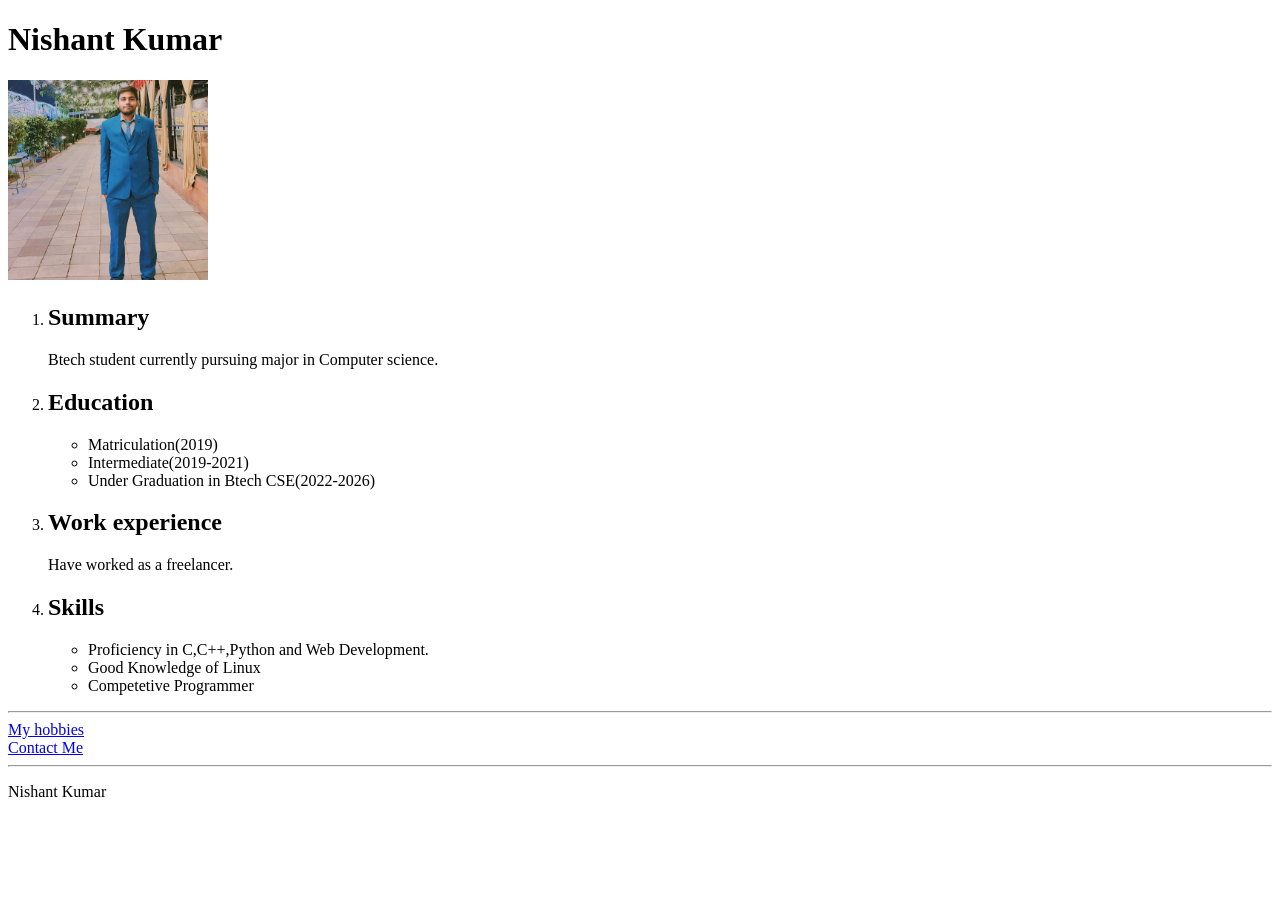
<file: index.htm>
<!DOCTYPE html>
<html lang="en">
<head>
    <meta charset="UTF-8">
    <meta name="viewport" content="width=device-width, initial-scale=1.0">
    <title>My Resume</title>
</head>
<body>
    <h1>Nishant Kumar</h1>
    <img src="./me.jpg" alt="nishant" height="200">
    <ol>
        <li><h2>Summary</h2>
            <p>Btech student currently pursuing major in Computer science.</p>
        </li>
        <li><h2>Education </h2>
            <ul>
                <li>Matriculation(2019)</li>
                <li>Intermediate(2019-2021)</li>
                <li>Under Graduation in Btech CSE(2022-2026)</li>
            </ul>
        
        
        </li>

        <li><H2> Work experience </H2>
        <p>
            Have worked as a freelancer.
        </p></li>
        <li><h2>Skills</h2>
            <ul>
                <li>Proficiency in C,C++,Python and Web Development.</li>
                <li>Good Knowledge of Linux</li>
                <li>Competetive Programmer</li>
            </ul>
        
        </li>
    </ol>
    <hr>
    <a href="./hobbies.htm">My hobbies</a>
    <br>
    <a href="./contact.htm">Contact Me</a>
    <hr>

</body>
<footer><p>Nishant Kumar</p></footer>
</html>
</file>
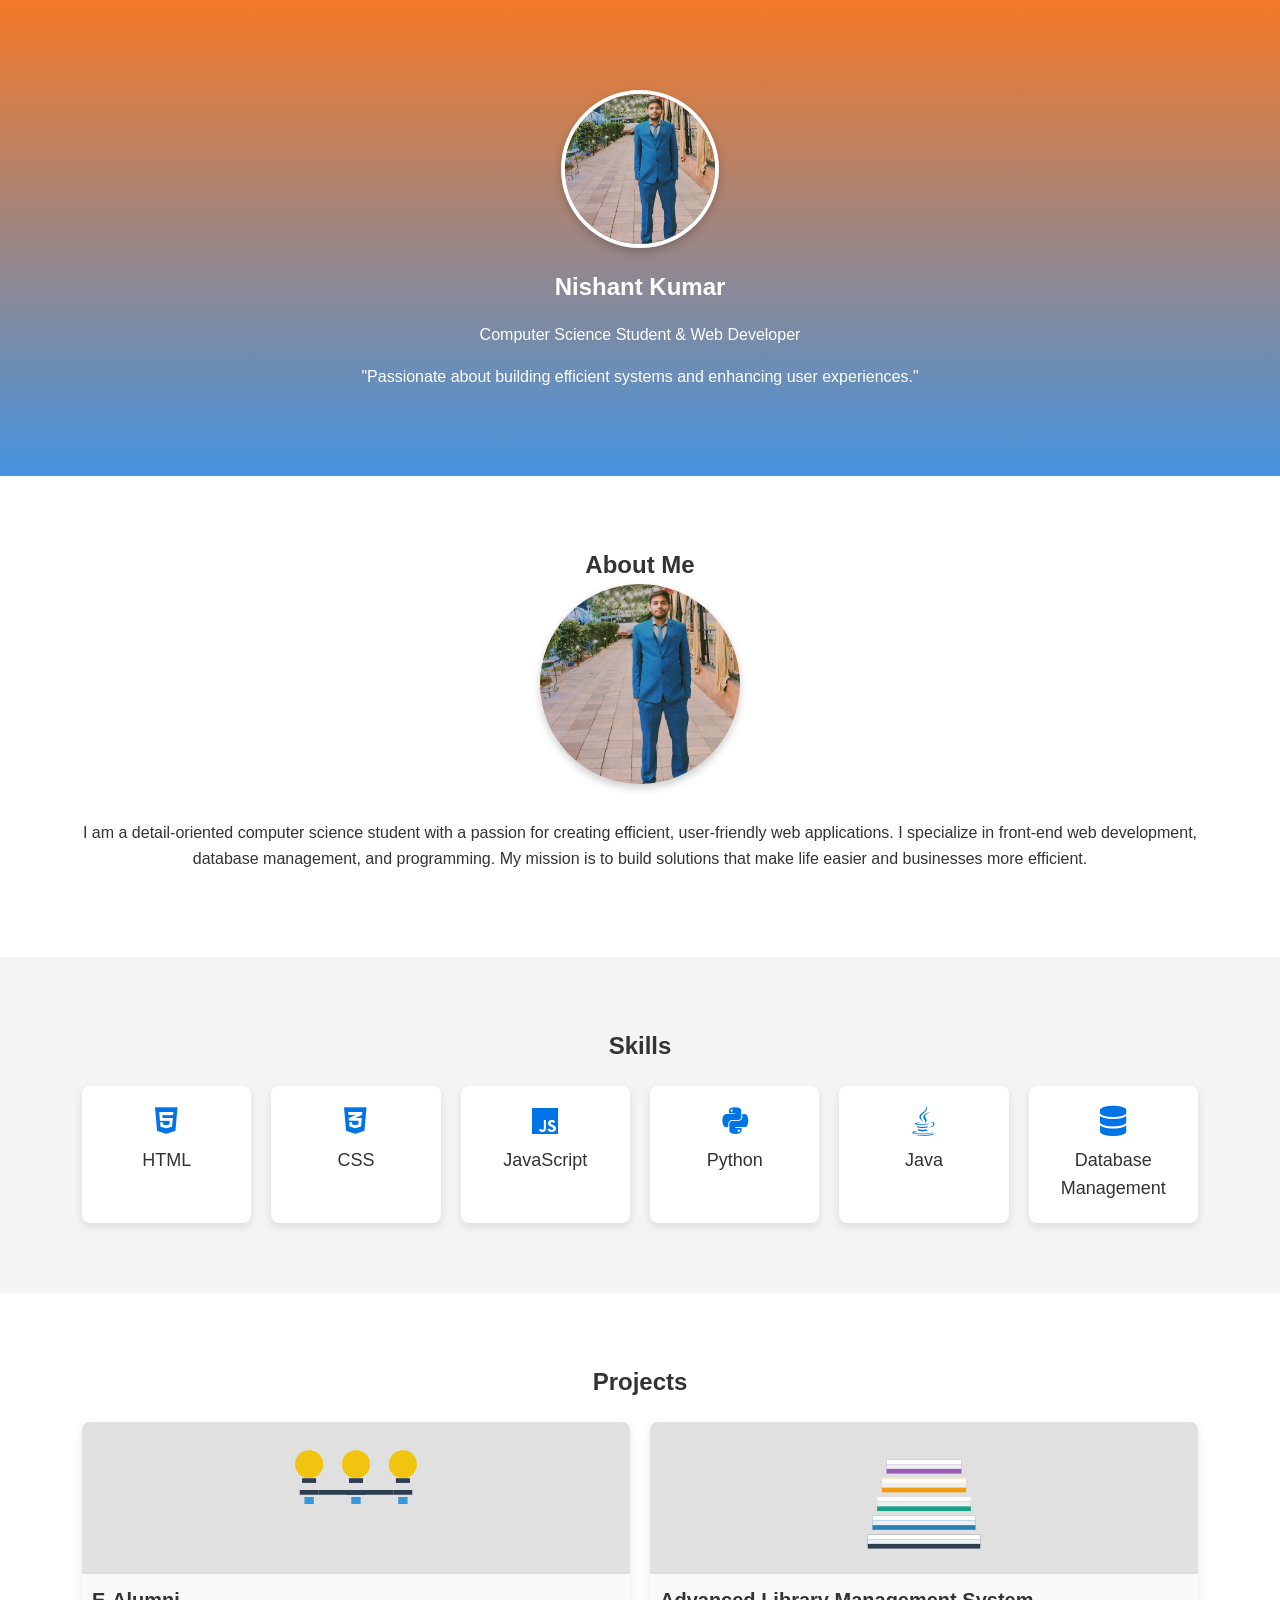
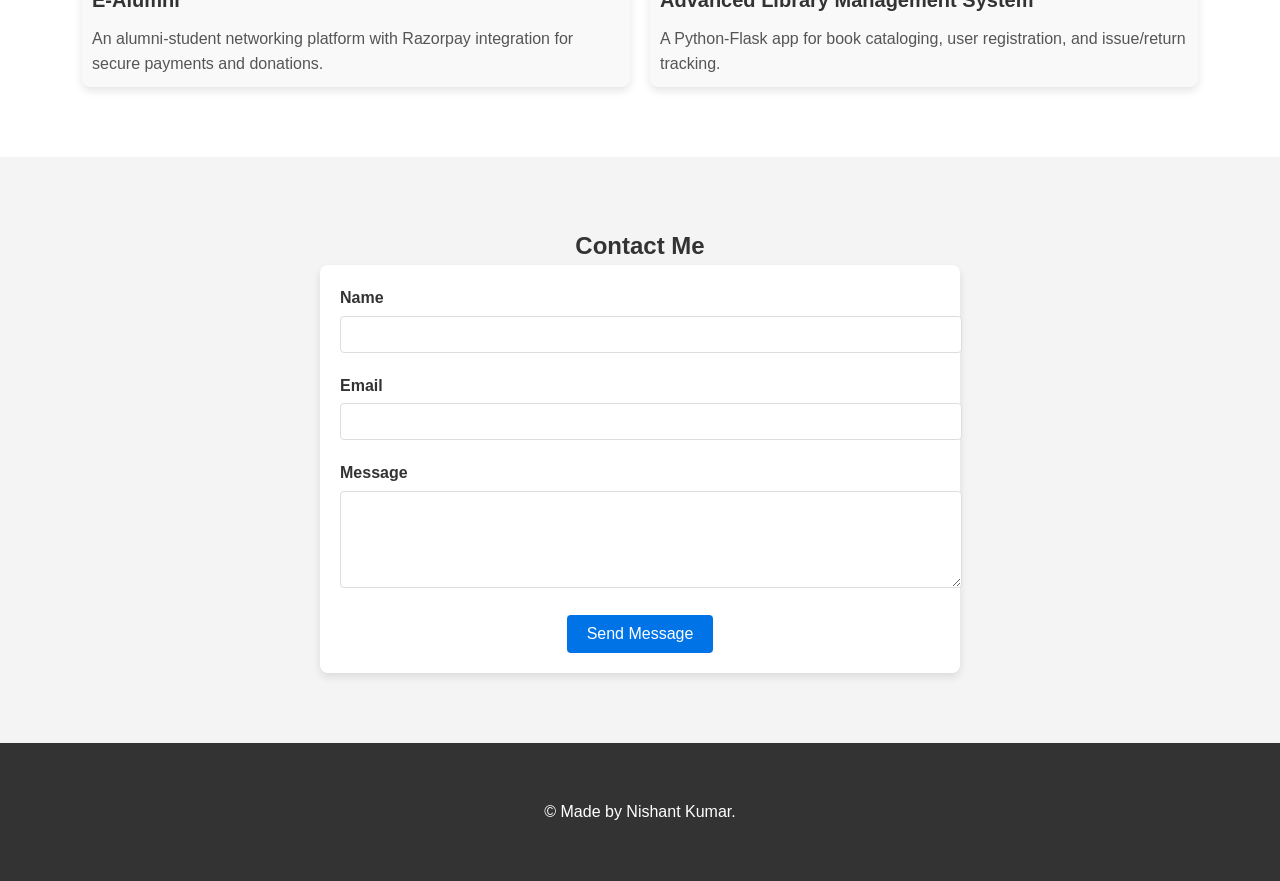
<file: index.html>
<!DOCTYPE html>
<html lang="en">
<head>
    <meta charset="UTF-8">
    <meta name="viewport" content="width=device-width, initial-scale=1.0">
    <title>Nishant Kumar | Portfolio</title>
    <link rel="stylesheet" href="styles.css">
    <link rel="stylesheet" href="https://cdnjs.cloudflare.com/ajax/libs/font-awesome/5.15.4/css/all.min.css">
</head>
<body>
    
    <section id="hero">
        <div class="container">
            <img src="me.jpg" alt="Nishant Kumar" class="profile-pic">
            <h1>Nishant Kumar</h1>
            <p>Computer Science Student & Web Developer</p>
            <p>"Passionate about building efficient systems and enhancing user experiences."</p>
        </div>
    </section>


 
    <section id="about">
        <div class="container">
            <h2>About Me</h2>
            <div class="about-content">
                <img src="me.jpg" alt="About Me" class="about-pic">
                <p>I am a detail-oriented computer science student with a passion for creating efficient, user-friendly web applications. I specialize in front-end web development, database management, and programming. My mission is to build solutions that make life easier and businesses more efficient.</p>
            </div>
        </div>
    </section>


    <section id="skills">
        <div class="container">
            <h2>Skills</h2>
            <div class="skills-grid">
                <div class="skill-item"><i class="fab fa-html5"></i> HTML</div>
                <div class="skill-item"><i class="fab fa-css3-alt"></i> CSS</div>
                <div class="skill-item"><i class="fab fa-js"></i> JavaScript</div>
                <div class="skill-item"><i class="fab fa-python"></i> Python</div>
                <div class="skill-item"><i class="fab fa-java"></i> Java</div>
                <div class="skill-item"><i class="fas fa-database"></i> Database Management</div>
            </div>
        </div>
    </section>


<section id="projects">
    <div class="container">
        <h2>Projects</h2>
        <div class="projects-grid">
            
            <div class="project">
                <a href="https://github.com/nishantkr13/E-Alumni.git" target="_blank" class="project-link">
                    <svg xmlns="http://www.w3.org/2000/svg" viewBox="0 0 64 64" width="80" height="80" class="project-icon">
                        <circle cx="12" cy="18" r="6" fill="#f1c40f" />
                        <rect x="9" y="24" width="6" height="2" fill="#2c3e50" />
                        <path d="M8,30 L16,30" stroke="#2c3e50" stroke-width="2" />
                        <rect x="10" y="32" width="4" height="3" fill="#3498db" />

                        <circle cx="32" cy="18" r="6" fill="#f1c40f" />
                        <rect x="29" y="24" width="6" height="2" fill="#2c3e50" />
                        <path d="M28,30 L36,30" stroke="#2c3e50" stroke-width="2" />
                        <rect x="30" y="32" width="4" height="3" fill="#3498db" />
                      
                        <circle cx="52" cy="18" r="6" fill="#f1c40f" />
                        <rect x="49" y="24" width="6" height="2" fill="#2c3e50" />
                        <path d="M48,30 L56,30" stroke="#2c3e50" stroke-width="2" />
                        <rect x="50" y="32" width="4" height="3" fill="#3498db" />

                        <line x1="16" y1="30" x2="32" y2="30" stroke="#2c3e50" stroke-width="2" />
                        <line x1="32" y1="30" x2="48" y2="30" stroke="#2c3e50" stroke-width="2" />
                    </svg>
                </a>
                <h3>E-Alumni</h3>
                <p>An alumni-student networking platform with Razorpay integration for secure payments and donations.</p>
            </div>

            <div class="project">
                <a href="https://github.com/nishantkr13/librarymanagement.git" target="_blank" class="project-link">
                    <svg xmlns="http://www.w3.org/2000/svg" viewBox="0 0 64 64" width="80" height="80" class="project-icon">
                        <rect x="8" y="48" width="48" height="6" fill="#2c3e50" />
                        <rect x="8" y="48" width="48" height="2" fill="#fff" />
                        <rect x="8" y="50" width="48" height="2" fill="#ecf0f1" />
                   
                        <rect x="10" y="40" width="44" height="6" fill="#2980b9" />
                        <rect x="10" y="40" width="44" height="2" fill="#fff" />
                        <rect x="10" y="42" width="44" height="2" fill="#ecf0f1" />
                      
                        <rect x="12" y="32" width="40" height="6" fill="#16a085" />
                        <rect x="12" y="32" width="40" height="2" fill="#fff" />
                        <rect x="12" y="34" width="40" height="2" fill="#ecf0f1" />
                     
                        <rect x="14" y="24" width="36" height="6" fill="#f39c12" />
                        <rect x="14" y="24" width="36" height="2" fill="#fff" />
                        <rect x="14" y="26" width="36" height="2" fill="#ecf0f1" />
                    
                        <rect x="16" y="16" width="32" height="6" fill="#9b59b6" />
                        <rect x="16" y="16" width="32" height="2" fill="#fff" />
                        <rect x="16" y="18" width="32" height="2" fill="#ecf0f1" />
                    </svg>
                </a>
                <h3>Advanced Library Management System</h3>
                <p>A Python-Flask app for book cataloging, user registration, and issue/return tracking.</p>
            </div>

        </div>
    </div>
</section>


    <section id="contact">
        <div class="container">
            <h2>Contact Me</h2>
            <form id="contact-form" action="#" method="post">
                <div class="form-group">
                    <label for="name">Name</label>
                    <input type="text" id="name" name="name" required>
                </div>
                <div class="form-group">
                    <label for="email">Email</label>
                    <input type="email" id="email" name="email" required>
                </div>
                <div class="form-group">
                    <label for="message">Message</label>
                    <textarea id="message" name="message" rows="5" required></textarea>
                </div>
                <button type="submit" class="btn">Send Message</button>
            </form>
            
        </div>
    </section>

    <footer>
        <div class="container">
            <p>&copy; Made by Nishant Kumar.</p>
        </div>
    </footer>

<script src="https://cdn.emailjs.com/dist/email.min.js"></script>
<script src="contact.js"></script>


</body>
</html>
</file>
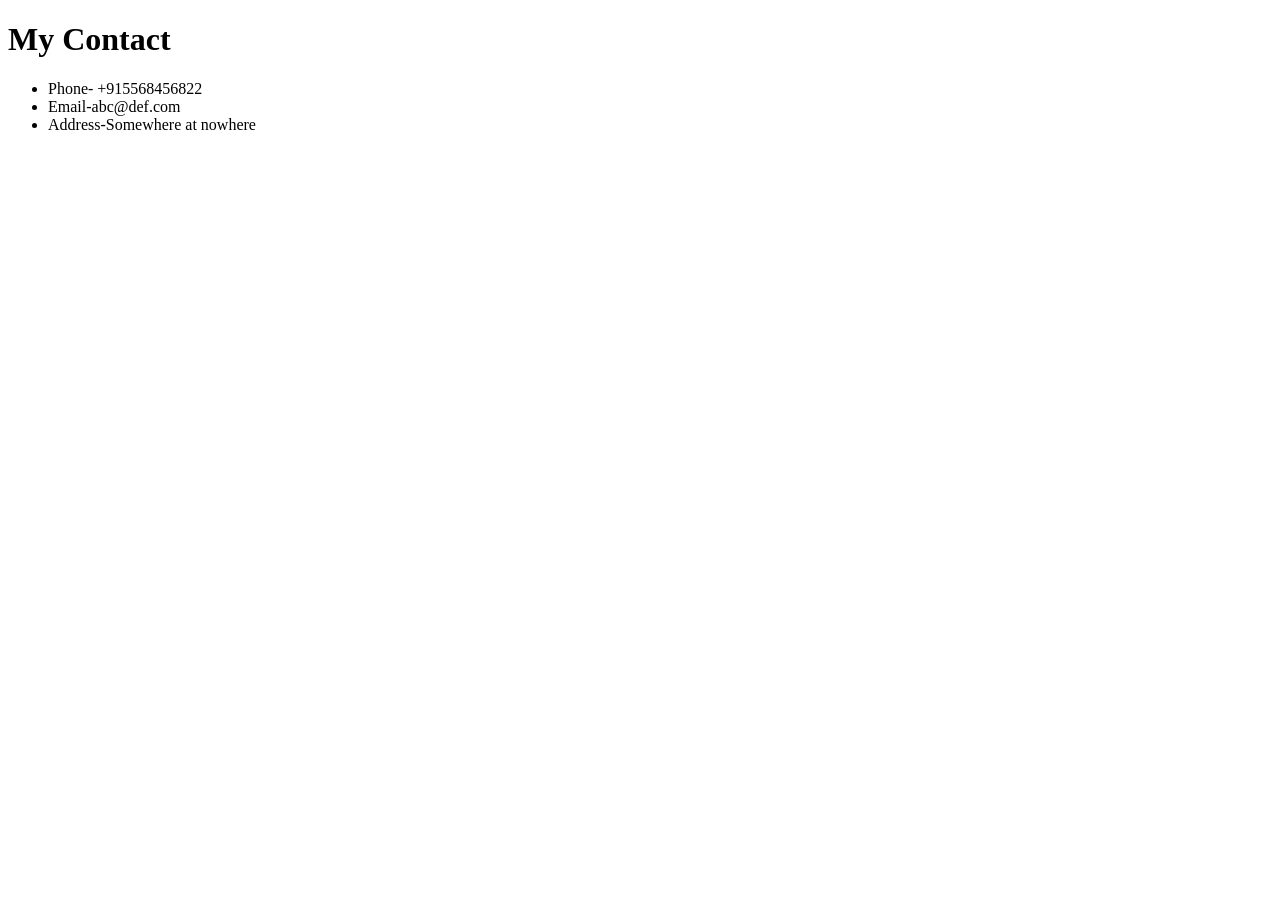
<file: contact.htm>
<!DOCTYPE html>
<html lang="en">
<head>
    <meta charset="UTF-8">
    <meta name="viewport" content="width=h1, initial-scale=1.0">
    <title>Document</title>
</head>
<body>
    <h1>My Contact</h1>
    <ul>
        
            <li>Phone- +915568456822</li>
            <li>Email-abc@def.com</li>
            <li>Address-Somewhere at nowhere</li>
    
    </ul>
</body>
</html>
</file>
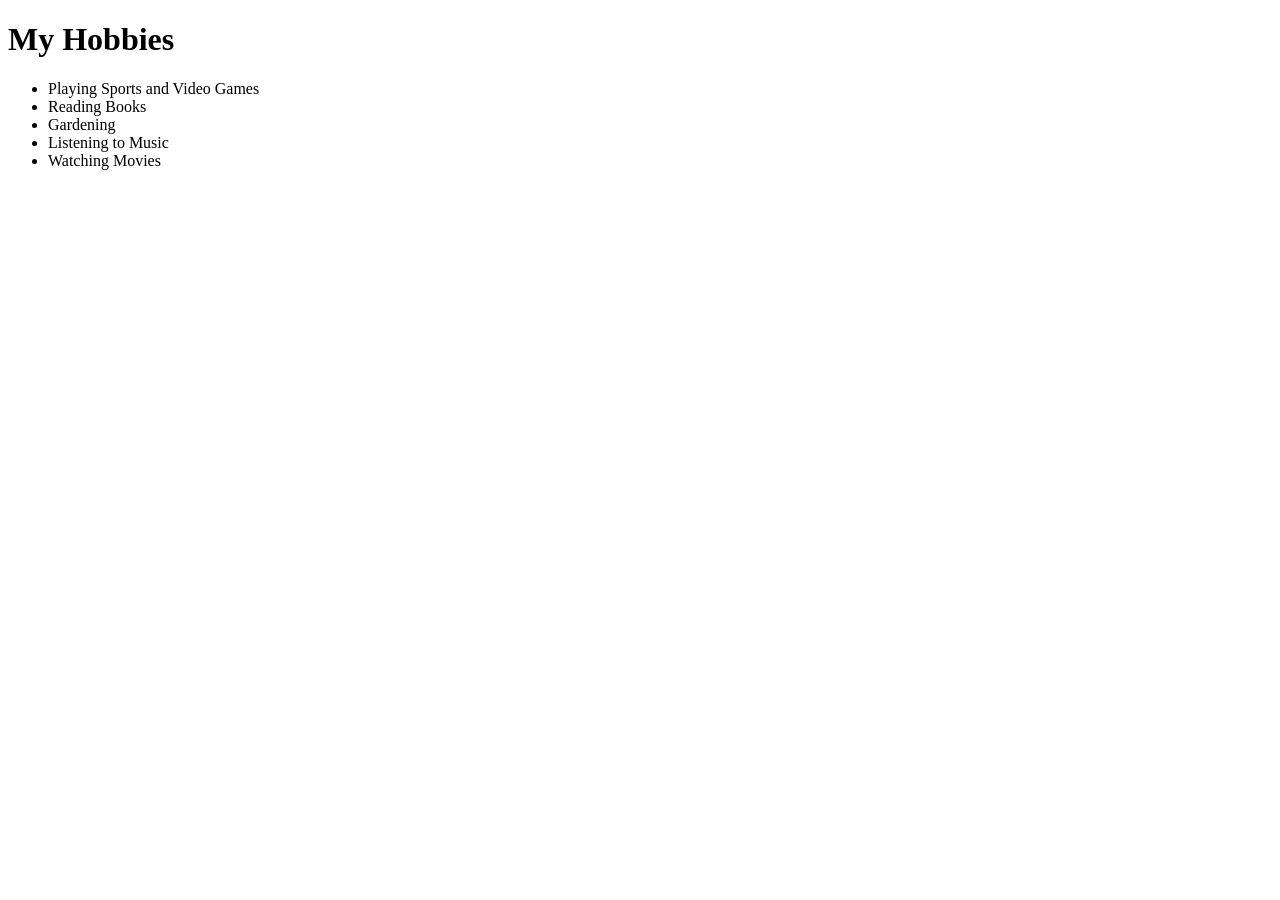
<file: hobbies.htm>
<!DOCTYPE html>
<html lang="en">
<head>
    <meta charset="UTF-8">
    <meta name="viewport" content="width=device-width, initial-scale=1.0">
    <title>Document</title>
</head>
<body>
    <h1>My Hobbies</h1>
    
        <ul>
            <li>Playing Sports and Video Games</li>
            <li>Reading Books</li>
            <li>Gardening</li>
            <li>Listening to Music</li>
            <li>Watching Movies</li>
        </ul>
    
</body>
</html>
</file>
<file: styles.css>
body {
    margin: 0;
    font-family: 'Arial', sans-serif;
    line-height: 1.6;
    color: #333;
    background-color: #f4f4f4;
}

h1, h2, h3 {
    margin: 0;
    font-weight: 700;
}

.container {
    width: 90%;
    max-width: 1200px;
    margin: 0 auto;
    padding: 20px 0;
}

#hero {
    text-align: center;
    background: linear-gradient(to bottom, #f57926, #4593e0);
    color: white;
    padding: 50px 20px;
}

.profile-pic {
    width: 150px;
    height: 150px;
    border-radius: 50%;
    object-fit: cover;
    margin: 20px auto;
    display: block;
    border: 4px solid white;
    box-shadow: 0px 4px 8px rgba(0, 0, 0, 0.2);
    transition: transform 0.3s ease; /* Smooth transition for scaling */
}

.profile-pic:hover {
    transform: scale(1.5); 
}

#about {
    background: white;
    padding: 50px 20px;
    text-align: center;
}

#about .about-content {
    display: flex;
    flex-direction: column;
    align-items: center;
    gap: 20px;
}

.about-pic {
    width: 200px;
    height: 200px;
    border-radius: 50%;
    object-fit: cover;
    box-shadow: 0px 4px 8px rgba(0, 0, 0, 0.2);
}

#skills {
    background: #f4f4f4;
    padding: 50px 20px;
    text-align: center;
}

.skills-grid {
    display: grid;
    grid-template-columns: repeat(auto-fit, minmax(150px, 1fr));
    gap: 20px;
    margin-top: 20px;
}

.skill-item {
    background: white;
    padding: 20px;
    border-radius: 8px;
    box-shadow: 0px 4px 8px rgba(0, 0, 0, 0.1);
    display: flex;
    flex-direction: column;
    align-items: center;
    font-size: 18px;
    color: #333;
}

.skill-item i {
    font-size: 30px;
    margin-bottom: 10px;
    color: #0073e6;
}

#projects {
    background: white;
    padding: 50px 20px;
    text-align: center;
}

.projects-grid {
    display: grid;
    grid-template-columns: repeat(auto-fit, minmax(250px, 1fr));
    gap: 20px;
    margin-top: 20px;
}

.project {
    background: #f9f9f9;
    border-radius: 8px;
    overflow: hidden;
    box-shadow: 0px 4px 8px rgba(0, 0, 0, 0.1);
    text-align: left;
}

.project-icon {
    width: 100%;
    height: 150px;
    display: flex;
    align-items: center;
    justify-content: center;
    background: #e0e0e0;
    color: #0073e6;
    font-size: 80px;
    border-bottom: 2px solid #ddd;
}

.project-icon svg {
    width: 70px;
    height: 70px;
}

.project h3 {
    margin: 10px;
    font-size: 20px;
}

.project p {
    margin: 0 10px 10px 10px;
    color: #555;
}

#contact {
    background: #f4f4f4;
    padding: 50px 20px;
    text-align: center;
}

#contact form {
    max-width: 600px;
    margin: 0 auto;
    background: white;
    padding: 20px;
    border-radius: 8px;
    box-shadow: 0px 4px 8px rgba(0, 0, 0, 0.1);
}

.form-group {
    margin-bottom: 20px;
    text-align: left;
}

.form-group label {
    display: block;
    margin-bottom: 5px;
    font-weight: bold;
}

.form-group input, .form-group textarea {
    width: 100%;
    padding: 10px;
    border: 1px solid #ddd;
    border-radius: 4px;
}

button.btn {
    display: inline-block;
    background: #0073e6;
    color: white;
    padding: 10px 20px;
    border: none;
    border-radius: 4px;
    cursor: pointer;
    font-size: 16px;
}

button.btn:hover {
    background: #005bb5;
}

footer {
    text-align: center;
    background: #333;
    color: white;
    padding: 20px 0;
}

@media (max-width: 768px) {
    .about-content {
        flex-direction: column;
        text-align: center;
    }

    .projects-grid, .skills-grid {
        grid-template-columns: 1fr;
    }
}
</file>
